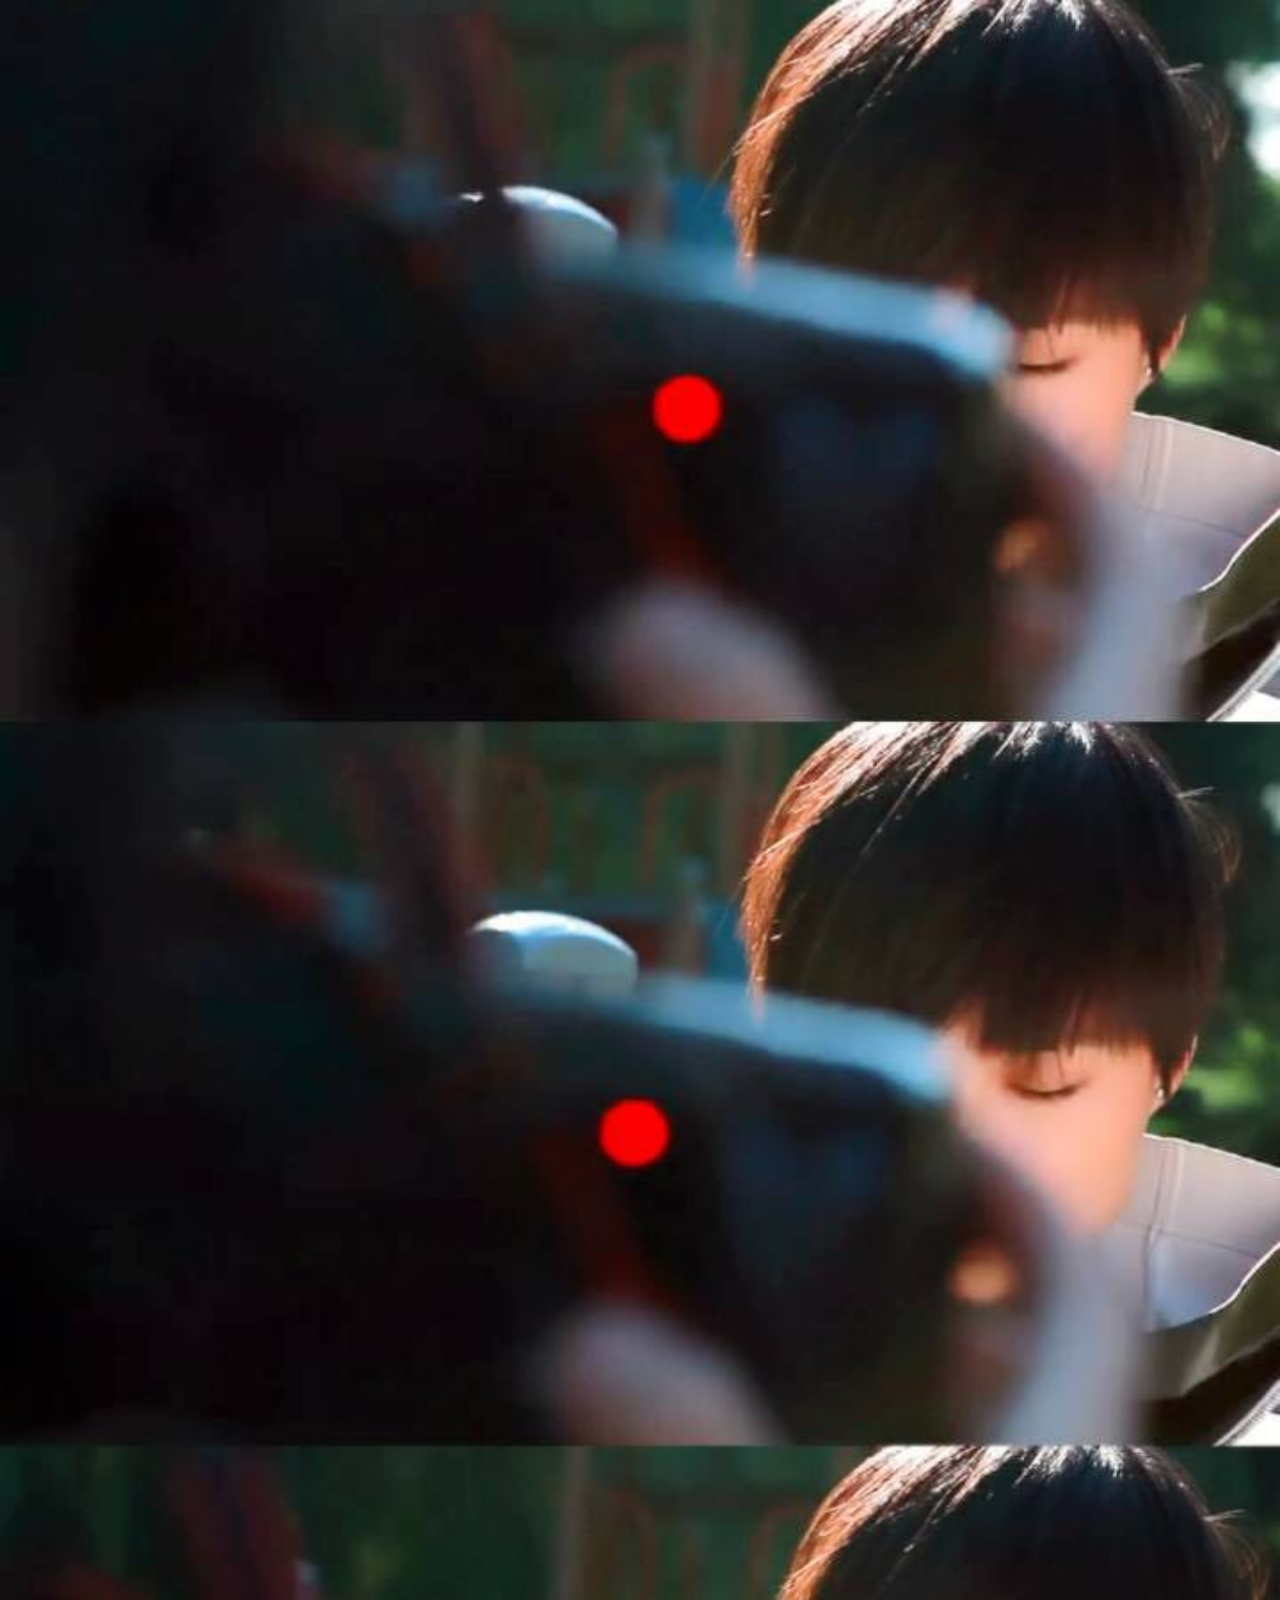
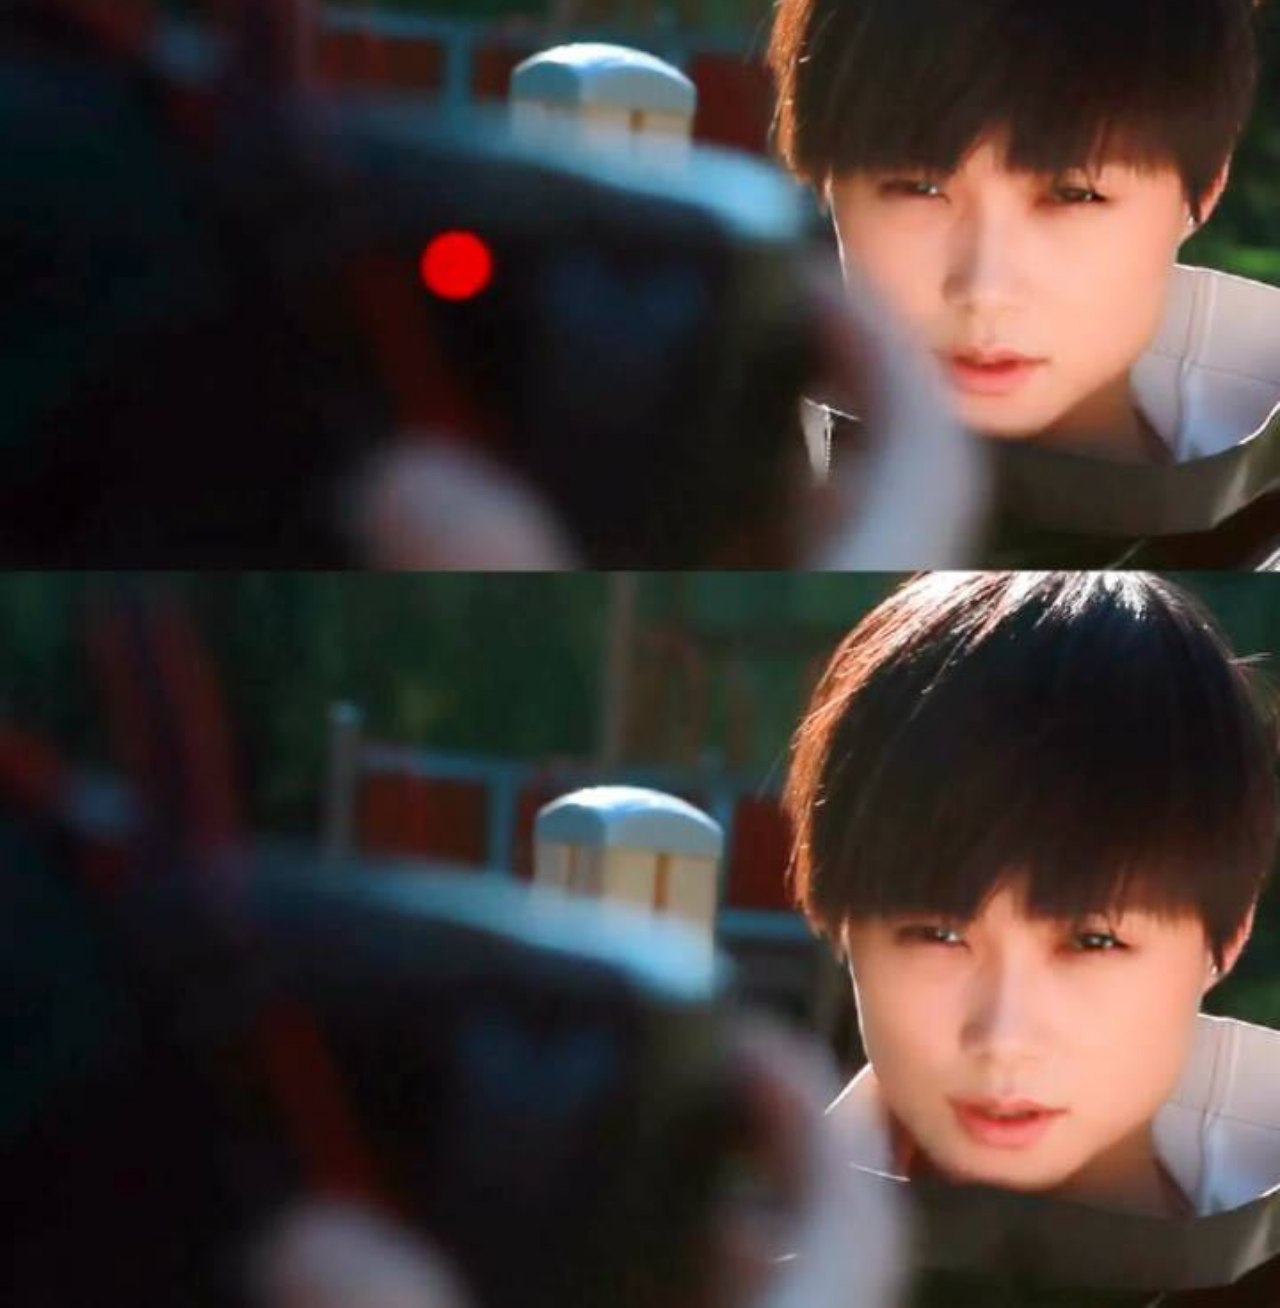
<file: PC/views/m/index.html>
<!DOCTYPE html>
<html lang="en">
<head>
    <meta charset="UTF-8">
    <meta name="viewport" content="width=device-width,initial-scale=1,minimum-scale=1,maximum-scale=1,user-scalable=no" />
    <meta name="format-detection" content="telephone=no">
    <meta name="apple-mobile-web-app-capable" content="yes" />
    <link rel="stylesheet" href="../../htdocs/static/css/reset.css" />
    <link rel="stylesheet" href="../../htdocs/static/css/common.css" />
    <title>梭罗蜜首页</title>
    <style>
        .wrap {
            width: 100%;
        }

        .wrap img {
            width: 100%;
        }

        .rechargebtn {
            z-index: 10;
            position: fixed;
            left: 0;
            right: 0;
            bottom: 0;
            width: 100%;
            height: 3.75rem;
            line-height: 3.75rem;
            font-size: 1.32rem;
            text-align: center;
            background-color: #ffde09;
            color: #ed584a;
        }
    </style>
</head>
<body>
<div class="wrap">
    <img src="../../htdocs/static/images/bg/index.jpg"/>
    <div id="ylimg" class="download">

    </div>
</div>
</body>
<script type="text/javascript" src="../../htdocs/static/lib/jquery-3.3.1.min.js"></script>
<script type="text/javascript">
    window.onload = function () {
        var isAniOS;
        var ua = navigator.userAgent.toLowerCase();
        var isChrome = window.navigator.userAgent.indexOf("Chrome") !== -1;
        if (/iphone|ipad|ipod/.test(ua)) {
            isAniOS = 1;
        } else if (/android/.test(ua)) {
            isAniOS = 2;
        }

        $('#ylimg').click(function () {
//                             alert(isAniOS);
            if (isAniOS == 2) {

                //安卓手机
                window.location.href = 'intent:#Intent;component=com.lac.ly/.ui.biglotto.BitLottoActivity;end';
            } else if (isAniOS == 1) {
                //苹果手机
                window.location.href = 'ly://bigLotterySelectNum';
            } else {
                //winphone手机
                window.location.href = 'intent:#Intent;component=com.lac.ly/.ui.biglotto.BitLottoActivity;end';
            }
        })
    }
</script>
</html>
</file>
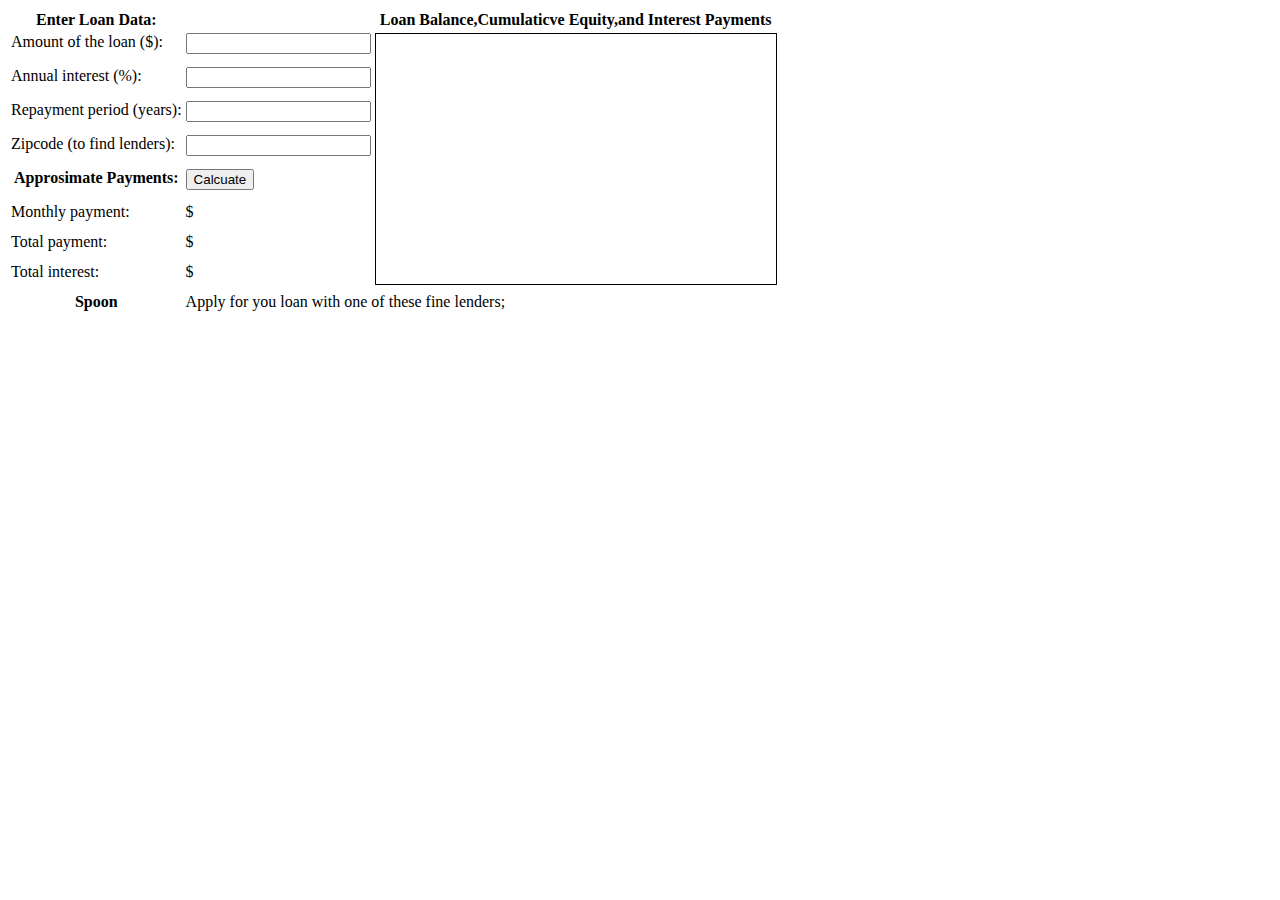
<file: PC/views/calculator.html>
<!DOCTYPE html>
<html lang="en">
<head>
    <meta charset="UTF-8">
    <title>贷款计算器</title>
    <style>
        .output {font-weight: bold;}
        #payment{text-decoration: underline;}
        #graph{border: solid black 1px;}
        th,td{vertical-align: top;}
    </style>
</head>
<body>
    <table>
        <tr>
            <th>Enter Loan Data:</th>
            <td></td>
            <th>Loan Balance,Cumulaticve Equity,and Interest Payments</th>
        </tr>
        <tr>
            <td>Amount of the loan ($):</td>
            <td><input id="amount" onchange="calculate();"></td>
            <td rowspan="8">
                <canvas id="graph" width="400" height="250"></canvas>
            </td>
        </tr>
        <tr>
            <td>Annual interest (%):</td>
            <td><input id="apr" onchange="calculate();"></td>
        </tr>
        <tr>
            <td>Repayment period (years):</td>
            <td><input id="years" onchange="calculate()"></td>
        </tr>
        <tr>
            <td>Zipcode (to find lenders):</td>
            <td><input id="zipcode" onchange="calculate()"></td>
        </tr>
        <tr>
            <th>Approsimate Payments:</th>
            <td><button onclick="calculate();">Calcuate</button></td>
        </tr>
        <tr>
            <td>Monthly payment:</td>
            <td>$<span class="output" id="payment"></span></td>
        </tr>
        <tr>
            <td>Total payment:</td>
            <td>$<span class="output" id="total"></span></td>
        </tr>
        <tr>
            <td>Total interest: </td>
            <td>$<span class="output" id="totalinterest"></span></td>
        </tr>
        <tr>
           <th>Spoon</th>
            <td colspan="2">Apply for you loan with one of these fine lenders;
            <div id="lenders"></div></td>
        </tr>
    </table>
<script>
    "use strict";
    function calculate() {
        //查找文档中用于输入输出的元素
       var amount = document.getElementById("amount");
       var apr = document.getElementById("apr");
       var years = document.getElementById("years");
       var zipcode = document.getElementById("zipcode");
       var payment = document.getElementById("payment");
       var total = document.getElementById("total");
       var totalinterest = document.getElementById("totalinterest");

       //假设所有的输入都是合法的,将从input元素中获取输入数据
       //将百分比格式转换为小数格式,并从年利率转换为月利率
        //将年度赔付转换为月度赔付
       var principal = parseFloat(amount.value);
       var interest = parseFloat(apr.value) / 100 /12;
       var payments = parseFloat(years.value) * 12;

       //现在计算月度赔付的数据
        var x = Math.pow(1 + interest, payments); // Math.pow进行幂次运算
        var monthly = (principal * x * interest) / (x - 1);

        //如果结果没有超过JavaScript能表示的数字范围,且用户的输入也正确
        //这里所展示的结果就是合法的
        if(isFinite(monthly)){
            //将数据填充至输出字段位置,四舍五入到小数点后两位数字
            payment.innerHTML = monthly.toFixed(2);
            total.innerHTML = (monthly * payments).toFixed(2);
            totalinterest.innerHTML = ((monthly * payments) - principal).toFixed(2);

            //将用户输入的数据保存下来,这样在下次访问时也能取到数据
            save(amount.value,apr.value,years.value,zipcode.value);

            //找到并展示本地放贷人,但忽略网络错误
            try{//捕获这段代码抛出的所有异常
                getLenders(amount.value,apr.value,years.value,zipcode.value);
            }
            catch (e) {

            }
            //最后,用图表展示贷款余额,利息和资产收益
            chart(principal,interest,monthly,payments);
        }else {
            payment.innerHTML = "";
            total.innerHTML = "";
            totalinterest.innerHTML = "";
            chart();
        }
    }
    function save(amount,apr,years,zipcode) {
        if(window.localStorage){
            localStorage.loan_amount = amount;
            localStorage.loan_apr = apr;
            localStorage.loan_years = years;
            localStorage.loan_zipcode = zipcode;
        }
    }

    window.onload = function(){
        if(window.localStorage && localStorage.loan_amount){
            document.getElementById("amount").value = localStorage.loan_amount;
            document.getElementById("apr").value = localStorage.loan_apr;
            document.getElementById("years").value = localStorage.loan_years;
            document.getElementById("zipcode").value = localStorage.loan_zipcode;
        }
    }
    function getLenders(amount,apr,years,zipcode){
        //如果浏览器不支持XMLHttpRequest对象,则退出
        if(!window.XMLHttpRequest) return;

        var ad = document.getElementById("lenders");
        if(!ad) return;

        var url = "getLenders.php" + "?amt=" + encodeURIComponent(amount) + "&apr" + encodeURIComponent(apr) + "&yrs" + encodeURIComponent(years) + "&zip" + encodeURIComponent(zipcode);

        var req = new XMLHttpRequest();
        req.open("GET",url);
        req.send(null);

        req.onreadystatechange = function(){
            if(req.readyState == 4 && req.status == 200){
                var response = req.responseText;
                var lenders = JSON.parse(response);

                var list = "";
                for(var i = 0; i < lenders.length; i++){
                    list += "<li><a href='" + lenders[i].url + "'>" +  lenders[i].name + "</a></li>";
                }
                ad.innerHTML = "<ul>" + list + "</ul>";
            }
        }
    }
    function chart(principal,interest,monthly,payments) {
        var graph = document.getElementById("graph");
        graph.width = graph.width;

        if(arguments.length == 0 || !graph.getContext) return;

        var g = graph.getContext("2d");
        var width = graph.width,
        height = graph.height;

        function paymentToX(n) {
            return n * width / payments;
        }
        function amountToY(a) {
            return height - (a * height / (monthly * payments * 1.05));
        }

        g.moveTo(paymentToX(0),amountToY(0));
        g.lineTo(paymentToX(payments),amountToY(monthly * payments));
        g.lineTo(paymentToX(payments),amountToY(0));
        g.closePath();
        g.fillStyle = "#f88";
        g.fill();
        g.font = "bold 12px sans-serif";
        g.fillText("Total Interest Payments", 20,20);

        var equity = 0;
        g.beginPath();
        g.moveTo(paymentToX(0),amountToY(0));
        for (var p = 1; p <= payments; p++){
            var thisMonthsInterest = (principal - equity) * interest;
            equity += (monthly - thisMonthsInterest);
            g.lineTo(paymentToX(p),amountToY(equity));
        }
        g.lineTo(paymentToX(payments),amountToY(0));
        g.closePath();
        g.fillStyle = "green";
        g.fill();
        g.fillText("Total Equity",20, 35);

        var bal = principal;
        g.beginPath();
        g.moveTo(paymentToX(0),amountToY(bal));
        for(var p = 1; p <= payments; p++){
            var thisMonthsInterest = bal * interest;
            bal -= (monthly - thisMonthsInterest);
            g.lineTo(paymentToX(p),amountToY(bal));
        }

        g.lineWidth = 3;
        g.stroke();
        g.fillStyle = "black";
        g.fillText("Loan Balance", 20, 50);

        g.textAlign = "center";
        var y = amountToY(0);
        for(var year = 1; year * 12 <= payments; year++){
           var x = paymentToX(year * 12);
           g.fillRect(x - 0.5, y - 3,1,3);
           if(year == 1) g.fillText("Year", x, y - 5);
           if(year % 5 == 0 && year *12 !== payments)
               g.fillText(String(year), x, y - 5);
        }
        g.textAlign = "right";
        g.textBaseline = "middle";
        var ticks = [monthly * payments, principal];
        var rightEdge = paymentToX(payments);
        for(var i = 0; i < ticks.length; i++){
            var y = amountToY(ticks[i]);
            g.fillRect(rightEdge - 3,y - 0.5, 3,1);
            g.fillText(String(ticks[i].toFixed(0)),rightEdge - 5, y);
        }
    }

</script>
</body>
</html>
</file>
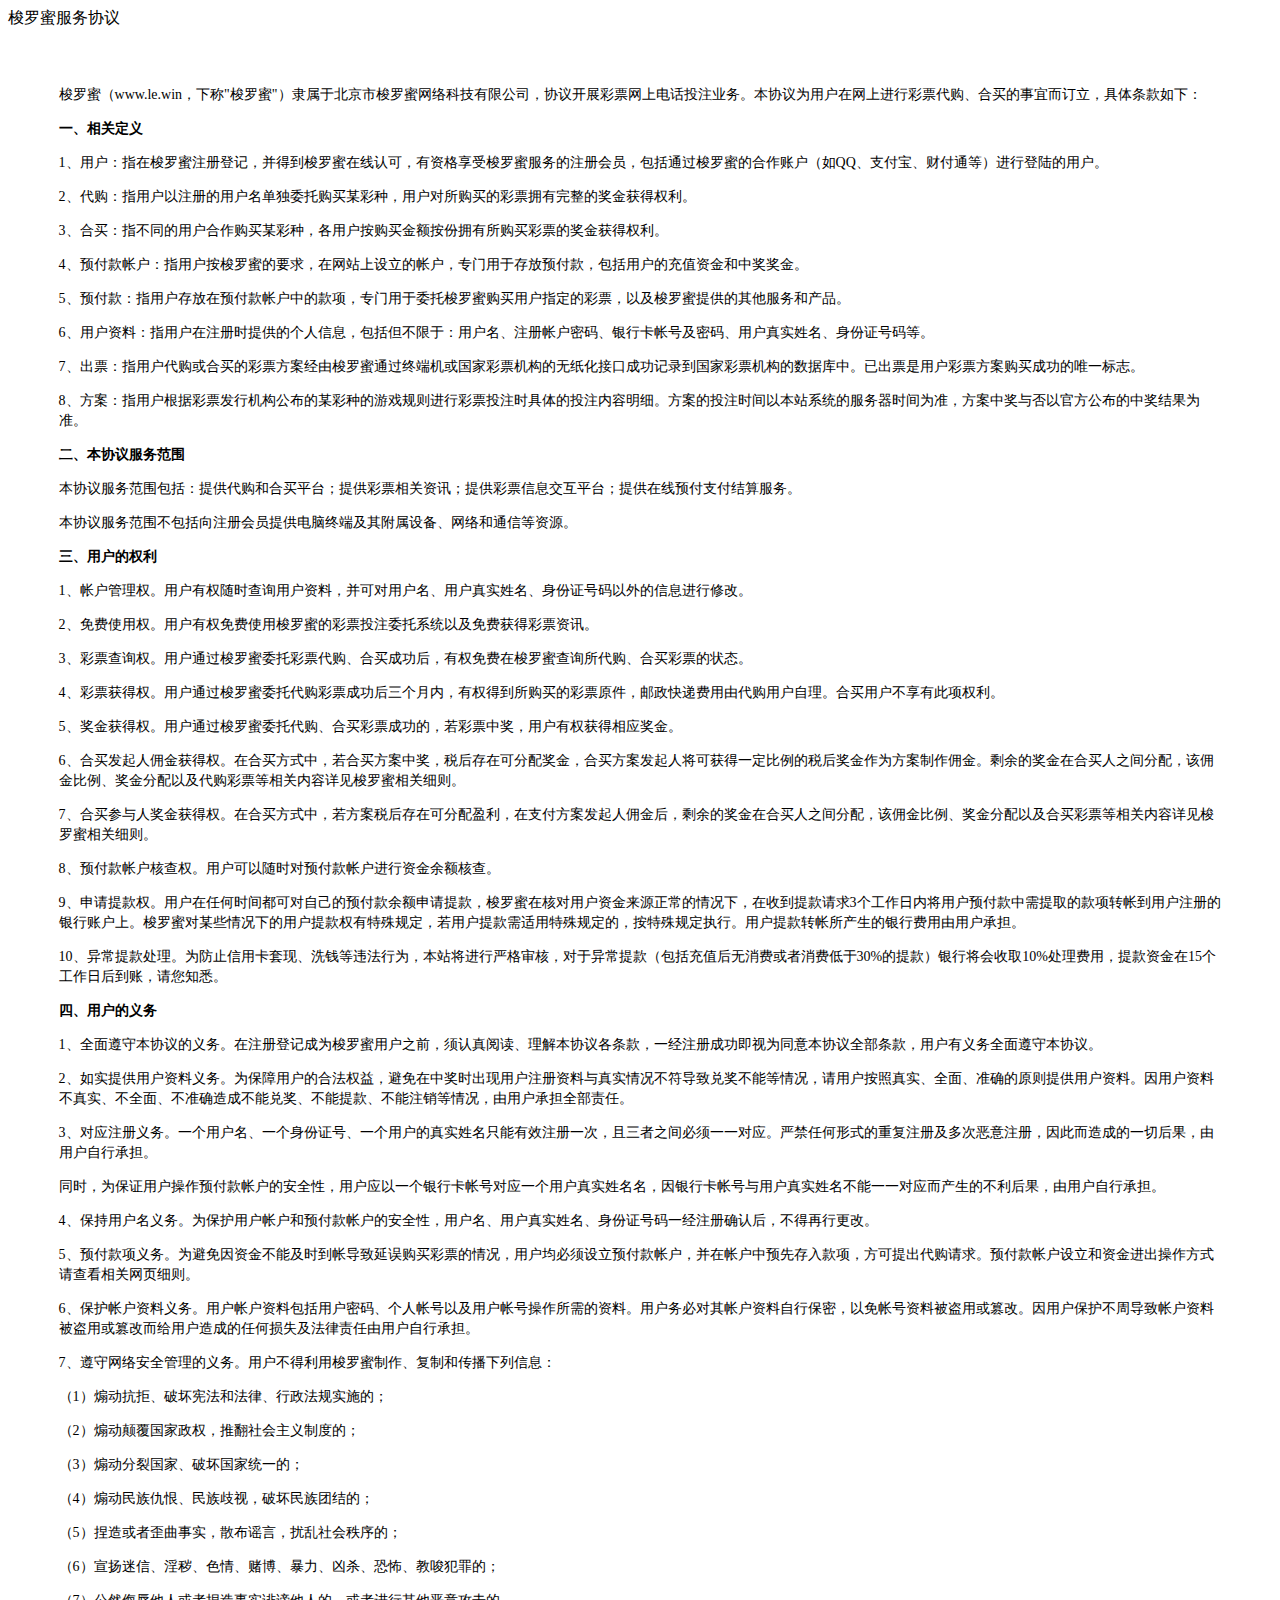
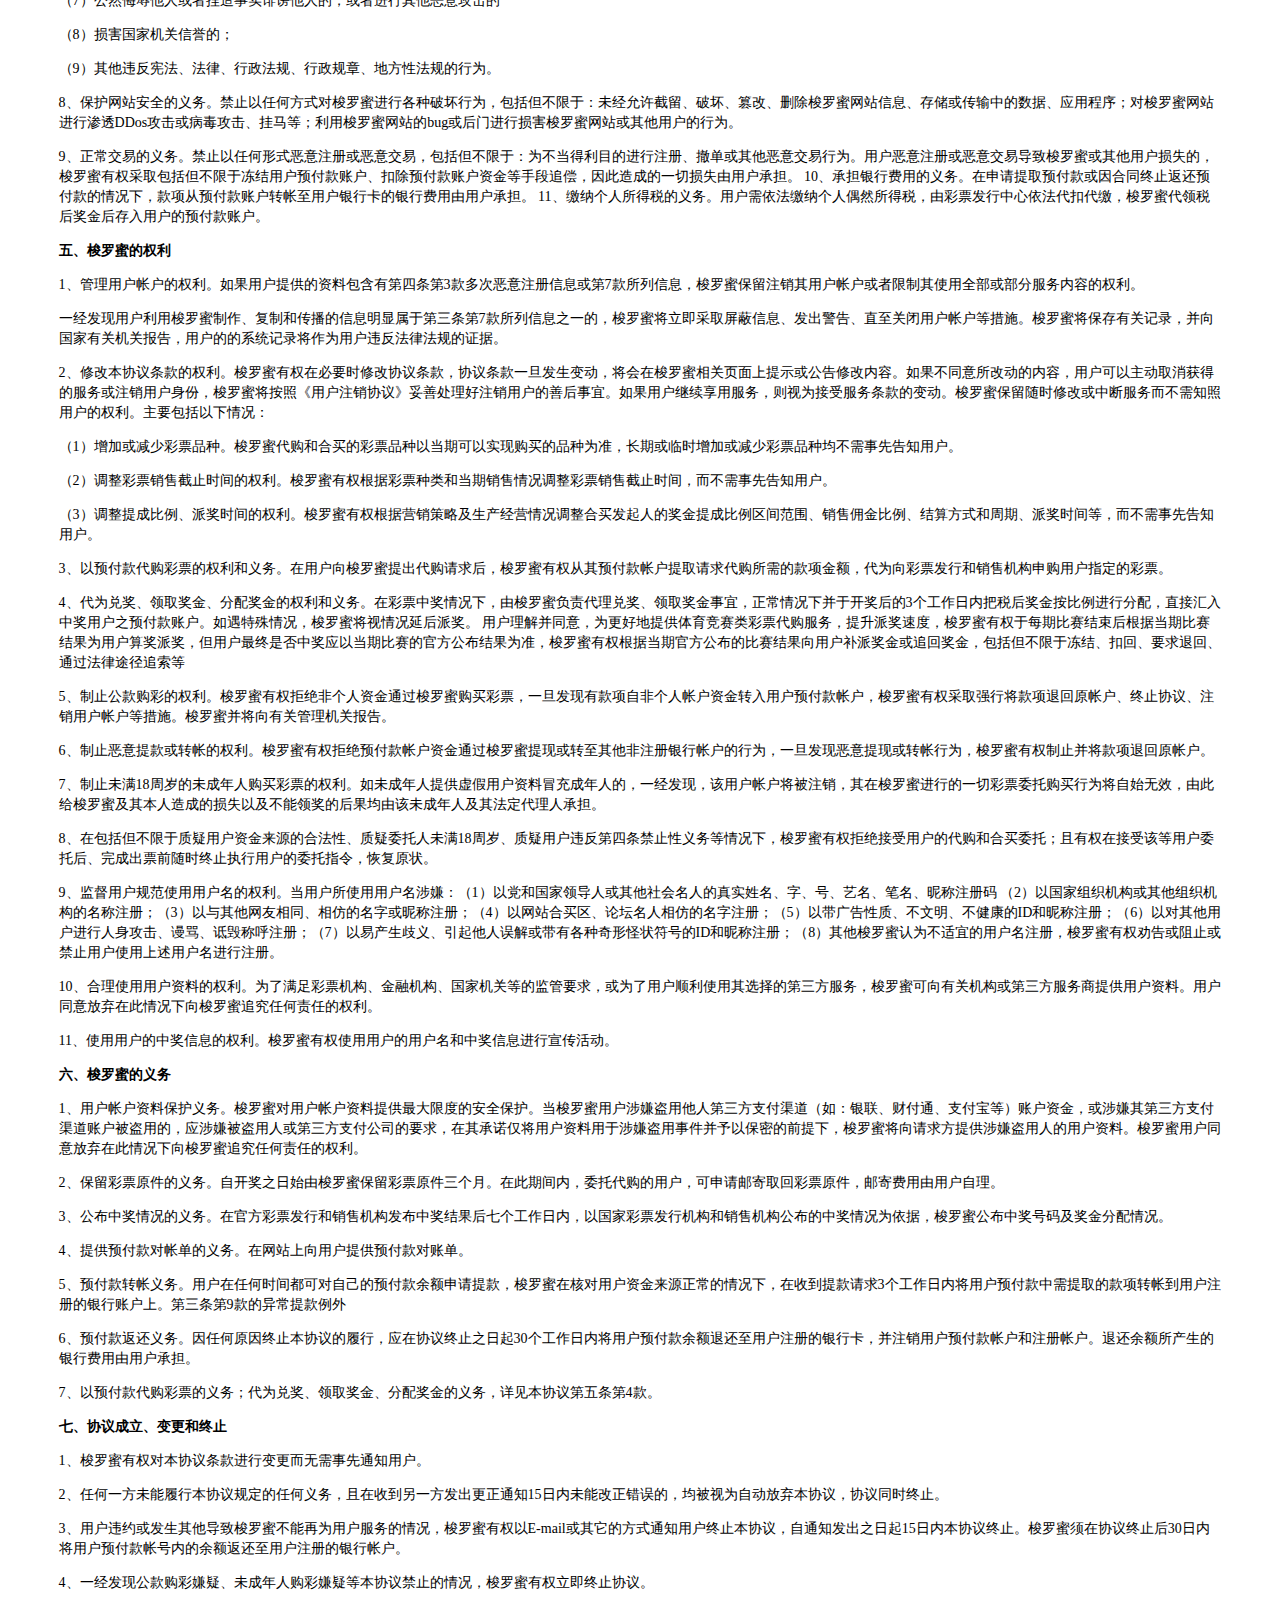
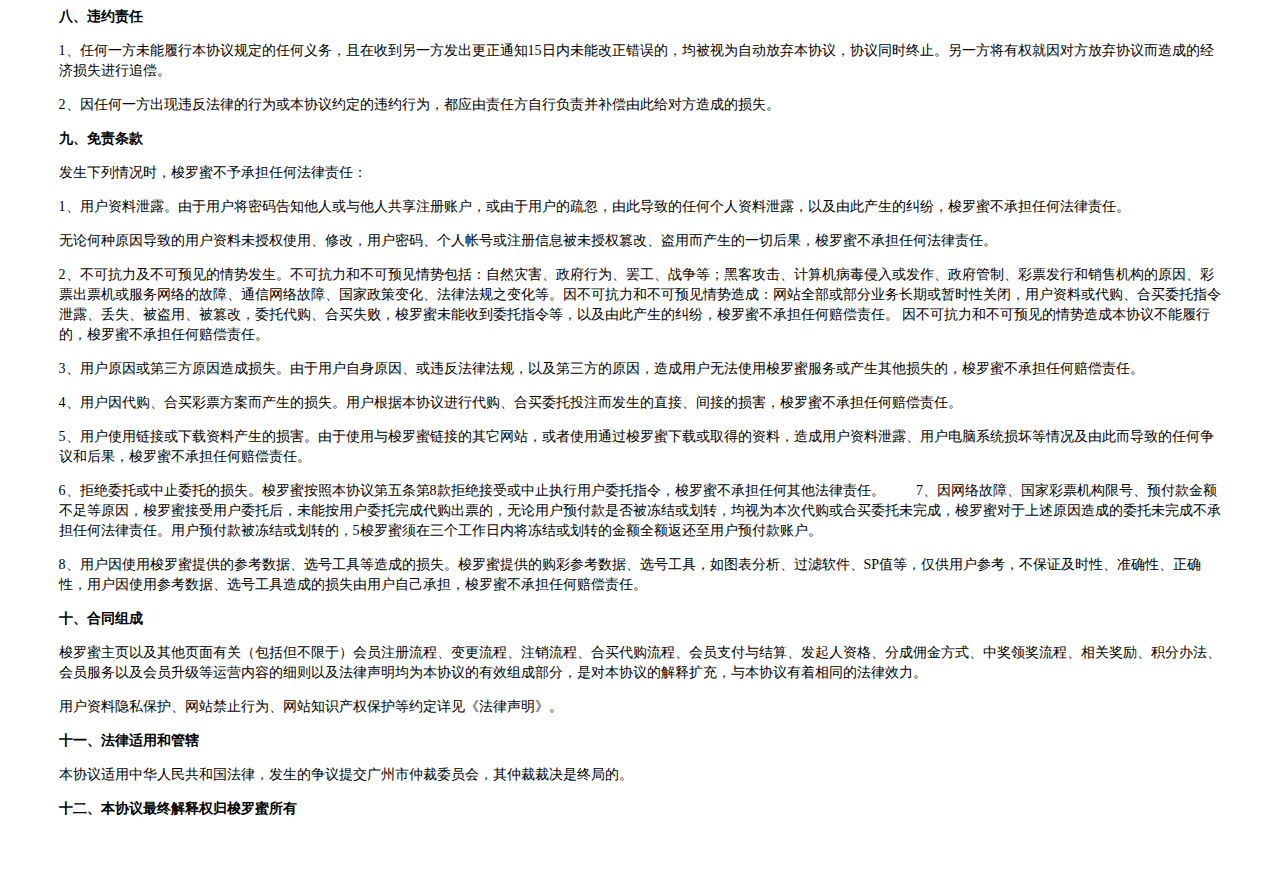
<file: PC/views/h5/protocol.html>
<!DOCTYPE html>
<html lang="en">
<head>
    <meta charset="UTF-8">
    <title>梭罗蜜服务协议</title>
    <style>
        .wrap{
            width: 100%;
            margin: 0 auto;
            background-color: #fff;
            padding: 1rem 0;
        }
        .main{
            width: 92%;
            margin: 40px auto;
            font-size: 14px;
            line-height: 20px;
        }
    </style>
</head>
<body>
<div class="nav clearfix">梭罗蜜服务协议
    <span class="fl some" onClick="javascript :history.back(-1);"><img :src="backicon"/></span>
</div>
<div class="wrap">
    <div class="main">
        <div>梭罗蜜（www.le.win，下称"梭罗蜜"）隶属于北京市梭罗蜜网络科技有限公司，协议开展彩票网上电话投注业务。本协议为用户在网上进行彩票代购、合买的事宜而订立，具体条款如下：</div>
        <p><strong>一、相关定义</strong></p>
        <p>1、用户：指在梭罗蜜注册登记，并得到梭罗蜜在线认可，有资格享受梭罗蜜服务的注册会员，包括通过梭罗蜜的合作账户（如QQ、支付宝、财付通等）进行登陆的用户。</p>
        <p>2、代购：指用户以注册的用户名单独委托购买某彩种，用户对所购买的彩票拥有完整的奖金获得权利。</p>
        <p>3、合买：指不同的用户合作购买某彩种，各用户按购买金额按份拥有所购买彩票的奖金获得权利。</p>
        <p>4、预付款帐户：指用户按梭罗蜜的要求，在网站上设立的帐户，专门用于存放预付款，包括用户的充值资金和中奖奖金。</p>
        <p>5、预付款：指用户存放在预付款帐户中的款项，专门用于委托梭罗蜜购买用户指定的彩票，以及梭罗蜜提供的其他服务和产品。</p>
        <p>6、用户资料：指用户在注册时提供的个人信息，包括但不限于：用户名、注册帐户密码、银行卡帐号及密码、用户真实姓名、身份证号码等。</p>
        <p>7、出票：指用户代购或合买的彩票方案经由梭罗蜜通过终端机或国家彩票机构的无纸化接口成功记录到国家彩票机构的数据库中。已出票是用户彩票方案购买成功的唯一标志。</p>
        <p>8、方案：指用户根据彩票发行机构公布的某彩种的游戏规则进行彩票投注时具体的投注内容明细。方案的投注时间以本站系统的服务器时间为准，方案中奖与否以官方公布的中奖结果为准。</p>
        <p><strong>二、本协议服务范围</strong></p>
        <p>本协议服务范围包括：提供代购和合买平台；提供彩票相关资讯；提供彩票信息交互平台；提供在线预付支付结算服务。</p>
        <p>本协议服务范围不包括向注册会员提供电脑终端及其附属设备、网络和通信等资源。</p>
        <p><strong>三、用户的权利</strong></p>
        <p>1、帐户管理权。用户有权随时查询用户资料，并可对用户名、用户真实姓名、身份证号码以外的信息进行修改。</p>
        <p>2、免费使用权。用户有权免费使用梭罗蜜的彩票投注委托系统以及免费获得彩票资讯。</p>
        <p>3、彩票查询权。用户通过梭罗蜜委托彩票代购、合买成功后，有权免费在梭罗蜜查询所代购、合买彩票的状态。</p>
        <p>4、彩票获得权。用户通过梭罗蜜委托代购彩票成功后三个月内，有权得到所购买的彩票原件，邮政快递费用由代购用户自理。合买用户不享有此项权利。</p>
        <p>5、奖金获得权。用户通过梭罗蜜委托代购、合买彩票成功的，若彩票中奖，用户有权获得相应奖金。</p>
        <p>6、合买发起人佣金获得权。在合买方式中，若合买方案中奖，税后存在可分配奖金，合买方案发起人将可获得一定比例的税后奖金作为方案制作佣金。剩余的奖金在合买人之间分配，该佣金比例、奖金分配以及代购彩票等相关内容详见梭罗蜜相关细则。</p>
        <p>7、合买参与人奖金获得权。在合买方式中，若方案税后存在可分配盈利，在支付方案发起人佣金后，剩余的奖金在合买人之间分配，该佣金比例、奖金分配以及合买彩票等相关内容详见梭罗蜜相关细则。</p>
        <p>8、预付款帐户核查权。用户可以随时对预付款帐户进行资金余额核查。</p>
        <p>9、申请提款权。用户在任何时间都可对自己的预付款余额申请提款，梭罗蜜在核对用户资金来源正常的情况下，在收到提款请求3个工作日内将用户预付款中需提取的款项转帐到用户注册的银行账户上。梭罗蜜对某些情况下的用户提款权有特殊规定，若用户提款需适用特殊规定的，按特殊规定执行。用户提款转帐所产生的银行费用由用户承担。</p>
        <p>10、异常提款处理。为防止信用卡套现、洗钱等违法行为，本站将进行严格审核，对于异常提款（包括充值后无消费或者消费低于30%的提款）银行将会收取10%处理费用，提款资金在15个工作日后到账，请您知悉。</p>
        <p><strong>四、用户的义务</strong></p>
        <p>1、全面遵守本协议的义务。在注册登记成为梭罗蜜用户之前，须认真阅读、理解本协议各条款，一经注册成功即视为同意本协议全部条款，用户有义务全面遵守本协议。</p>
        <p>2、如实提供用户资料义务。为保障用户的合法权益，避免在中奖时出现用户注册资料与真实情况不符导致兑奖不能等情况，请用户按照真实、全面、准确的原则提供用户资料。因用户资料不真实、不全面、不准确造成不能兑奖、不能提款、不能注销等情况，由用户承担全部责任。</p>
        <p>3、对应注册义务。一个用户名、一个身份证号、一个用户的真实姓名只能有效注册一次，且三者之间必须一一对应。严禁任何形式的重复注册及多次恶意注册，因此而造成的一切后果，由用户自行承担。</p>
        <p>同时，为保证用户操作预付款帐户的安全性，用户应以一个银行卡帐号对应一个用户真实姓名名，因银行卡帐号与用户真实姓名不能一一对应而产生的不利后果，由用户自行承担。</p>
        <p>4、保持用户名义务。为保护用户帐户和预付款帐户的安全性，用户名、用户真实姓名、身份证号码一经注册确认后，不得再行更改。</p>
        <p>5、预付款项义务。为避免因资金不能及时到帐导致延误购买彩票的情况，用户均必须设立预付款帐户，并在帐户中预先存入款项，方可提出代购请求。预付款帐户设立和资金进出操作方式请查看相关网页细则。</p>
        <p>6、保护帐户资料义务。用户帐户资料包括用户密码、个人帐号以及用户帐号操作所需的资料。用户务必对其帐户资料自行保密，以免帐号资料被盗用或篡改。因用户保护不周导致帐户资料被盗用或篡改而给用户造成的任何损失及法律责任由用户自行承担。</p>
        <p>7、遵守网络安全管理的义务。用户不得利用梭罗蜜制作、复制和传播下列信息：</p>
        <p>（1）煽动抗拒、破坏宪法和法律、行政法规实施的；</p>
        <p>（2）煽动颠覆国家政权，推翻社会主义制度的；</p>
        <p>（3）煽动分裂国家、破坏国家统一的；</p>
        <p>（4）煽动民族仇恨、民族歧视，破坏民族团结的；</p>
        <p>（5）捏造或者歪曲事实，散布谣言，扰乱社会秩序的；</p>
        <p>（6）宣扬迷信、淫秽、色情、赌博、暴力、凶杀、恐怖、教唆犯罪的；</p>
        <p>（7）公然侮辱他人或者捏造事实诽谤他人的，或者进行其他恶意攻击的</p>
        <p>（8）损害国家机关信誉的；</p>
        <p>（9）其他违反宪法、法律、行政法规、行政规章、地方性法规的行为。</p>
        <p>8、保护网站安全的义务。禁止以任何方式对梭罗蜜进行各种破坏行为，包括但不限于：未经允许截留、破坏、篡改、删除梭罗蜜网站信息、存储或传输中的数据、应用程序；对梭罗蜜网站进行渗透DDos攻击或病毒攻击、挂马等；利用梭罗蜜网站的bug或后门进行损害梭罗蜜网站或其他用户的行为。</p>
        <p>9、正常交易的义务。禁止以任何形式恶意注册或恶意交易，包括但不限于：为不当得利目的进行注册、撤单或其他恶意交易行为。用户恶意注册或恶意交易导致梭罗蜜或其他用户损失的，梭罗蜜有权采取包括但不限于冻结用户预付款账户、扣除预付款账户资金等手段追偿，因此造成的一切损失由用户承担。 10、承担银行费用的义务。在申请提取预付款或因合同终止返还预付款的情况下，款项从预付款账户转帐至用户银行卡的银行费用由用户承担。 11、缴纳个人所得税的义务。用户需依法缴纳个人偶然所得税，由彩票发行中心依法代扣代缴，梭罗蜜代领税后奖金后存入用户的预付款账户。</p>
        <p><strong>五、梭罗蜜的权利</strong></p>
        <p>1、管理用户帐户的权利。如果用户提供的资料包含有第四条第3款多次恶意注册信息或第7款所列信息，梭罗蜜保留注销其用户帐户或者限制其使用全部或部分服务内容的权利。</p>
        <p>一经发现用户利用梭罗蜜制作、复制和传播的信息明显属于第三条第7款所列信息之一的，梭罗蜜将立即采取屏蔽信息、发出警告、直至关闭用户帐户等措施。梭罗蜜将保存有关记录，并向国家有关机关报告，用户的的系统记录将作为用户违反法律法规的证据。</p>
        <p>2、修改本协议条款的权利。梭罗蜜有权在必要时修改协议条款，协议条款一旦发生变动，将会在梭罗蜜相关页面上提示或公告修改内容。如果不同意所改动的内容，用户可以主动取消获得的服务或注销用户身份，梭罗蜜将按照《用户注销协议》妥善处理好注销用户的善后事宜。如果用户继续享用服务，则视为接受服务条款的变动。梭罗蜜保留随时修改或中断服务而不需知照用户的权利。主要包括以下情况：</p>
        <p>（1）增加或减少彩票品种。梭罗蜜代购和合买的彩票品种以当期可以实现购买的品种为准，长期或临时增加或减少彩票品种均不需事先告知用户。</p>
        <p>（2）调整彩票销售截止时间的权利。梭罗蜜有权根据彩票种类和当期销售情况调整彩票销售截止时间，而不需事先告知用户。</p>
        <p>（3）调整提成比例、派奖时间的权利。梭罗蜜有权根据营销策略及生产经营情况调整合买发起人的奖金提成比例区间范围、销售佣金比例、结算方式和周期、派奖时间等，而不需事先告知用户。</p>
        <p>3、以预付款代购彩票的权利和义务。在用户向梭罗蜜提出代购请求后，梭罗蜜有权从其预付款帐户提取请求代购所需的款项金额，代为向彩票发行和销售机构申购用户指定的彩票。</p>
        <p>4、代为兑奖、领取奖金、分配奖金的权利和义务。在彩票中奖情况下，由梭罗蜜负责代理兑奖、领取奖金事宜，正常情况下并于开奖后的3个工作日内把税后奖金按比例进行分配，直接汇入中奖用户之预付款账户。如遇特殊情况，梭罗蜜将视情况延后派奖。 用户理解并同意，为更好地提供体育竞赛类彩票代购服务，提升派奖速度，梭罗蜜有权于每期比赛结束后根据当期比赛结果为用户算奖派奖，但用户最终是否中奖应以当期比赛的官方公布结果为准，梭罗蜜有权根据当期官方公布的比赛结果向用户补派奖金或追回奖金，包括但不限于冻结、扣回、要求退回、通过法律途径追索等</p>
        <p>5、制止公款购彩的权利。梭罗蜜有权拒绝非个人资金通过梭罗蜜购买彩票，一旦发现有款项自非个人帐户资金转入用户预付款帐户，梭罗蜜有权采取强行将款项退回原帐户、终止协议、注销用户帐户等措施。梭罗蜜并将向有关管理机关报告。</p>
        <p>6、制止恶意提款或转帐的权利。梭罗蜜有权拒绝预付款帐户资金通过梭罗蜜提现或转至其他非注册银行帐户的行为，一旦发现恶意提现或转帐行为，梭罗蜜有权制止并将款项退回原帐户。</p>
        <p>7、制止未满18周岁的未成年人购买彩票的权利。如未成年人提供虚假用户资料冒充成年人的，一经发现，该用户帐户将被注销，其在梭罗蜜进行的一切彩票委托购买行为将自始无效，由此给梭罗蜜及其本人造成的损失以及不能领奖的后果均由该未成年人及其法定代理人承担。</p>
        <p>8、在包括但不限于质疑用户资金来源的合法性、质疑委托人未满18周岁、质疑用户违反第四条禁止性义务等情况下，梭罗蜜有权拒绝接受用户的代购和合买委托；且有权在接受该等用户委托后、完成出票前随时终止执行用户的委托指令，恢复原状。</p>
        <p>9、监督用户规范使用用户名的权利。当用户所使用用户名涉嫌：（1）以党和国家领导人或其他社会名人的真实姓名、字、号、艺名、笔名、昵称注册码 （2）以国家组织机构或其他组织机构的名称注册；（3）以与其他网友相同、相仿的名字或昵称注册；（4）以网站合买区、论坛名人相仿的名字注册；（5）以带广告性质、不文明、不健康的ID和昵称注册；（6）以对其他用户进行人身攻击、谩骂、诋毁称呼注册；（7）以易产生歧义、引起他人误解或带有各种奇形怪状符号的ID和昵称注册；（8）其他梭罗蜜认为不适宜的用户名注册，梭罗蜜有权劝告或阻止或禁止用户使用上述用户名进行注册。</p>
        <p>10、合理使用用户资料的权利。为了满足彩票机构、金融机构、国家机关等的监管要求，或为了用户顺利使用其选择的第三方服务，梭罗蜜可向有关机构或第三方服务商提供用户资料。用户同意放弃在此情况下向梭罗蜜追究任何责任的权利。</p>
        <p>11、使用用户的中奖信息的权利。梭罗蜜有权使用用户的用户名和中奖信息进行宣传活动。</p>
        <p><strong>六、梭罗蜜的义务</strong></p>
        <p>1、用户帐户资料保护义务。梭罗蜜对用户帐户资料提供最大限度的安全保护。当梭罗蜜用户涉嫌盗用他人第三方支付渠道（如：银联、财付通、支付宝等）账户资金，或涉嫌其第三方支付渠道账户被盗用的，应涉嫌被盗用人或第三方支付公司的要求，在其承诺仅将用户资料用于涉嫌盗用事件并予以保密的前提下，梭罗蜜将向请求方提供涉嫌盗用人的用户资料。梭罗蜜用户同意放弃在此情况下向梭罗蜜追究任何责任的权利。</p>
        <p>2、保留彩票原件的义务。自开奖之日始由梭罗蜜保留彩票原件三个月。在此期间内，委托代购的用户，可申请邮寄取回彩票原件，邮寄费用由用户自理。</p>
        <p>3、公布中奖情况的义务。在官方彩票发行和销售机构发布中奖结果后七个工作日内，以国家彩票发行机构和销售机构公布的中奖情况为依据，梭罗蜜公布中奖号码及奖金分配情况。</p>
        <p>4、提供预付款对帐单的义务。在网站上向用户提供预付款对账单。</p>
        <p>5、预付款转帐义务。用户在任何时间都可对自己的预付款余额申请提款，梭罗蜜在核对用户资金来源正常的情况下，在收到提款请求3个工作日内将用户预付款中需提取的款项转帐到用户注册的银行账户上。第三条第9款的异常提款例外</p>
        <p>6、预付款返还义务。因任何原因终止本协议的履行，应在协议终止之日起30个工作日内将用户预付款余额退还至用户注册的银行卡，并注销用户预付款帐户和注册帐户。退还余额所产生的银行费用由用户承担。</p>
        <p>7、以预付款代购彩票的义务；代为兑奖、领取奖金、分配奖金的义务，详见本协议第五条第4款。</p>
        <p><strong>七、协议成立、变更和终止</strong></p>
        <p>1、梭罗蜜有权对本协议条款进行变更而无需事先通知用户。</p>
        <p>2、任何一方未能履行本协议规定的任何义务，且在收到另一方发出更正通知15日内未能改正错误的，均被视为自动放弃本协议，协议同时终止。</p>
        <p>3、用户违约或发生其他导致梭罗蜜不能再为用户服务的情况，梭罗蜜有权以E-mail或其它的方式通知用户终止本协议，自通知发出之日起15日内本协议终止。梭罗蜜须在协议终止后30日内将用户预付款帐号内的余额返还至用户注册的银行帐户。</p>
        <p>4、一经发现公款购彩嫌疑、未成年人购彩嫌疑等本协议禁止的情况，梭罗蜜有权立即终止协议。</p>
        <p><strong>八、违约责任</strong></p>
        <p>1、任何一方未能履行本协议规定的任何义务，且在收到另一方发出更正通知15日内未能改正错误的，均被视为自动放弃本协议，协议同时终止。另一方将有权就因对方放弃协议而造成的经济损失进行追偿。</p>
        <p>2、因任何一方出现违反法律的行为或本协议约定的违约行为，都应由责任方自行负责并补偿由此给对方造成的损失。</p>
        <p><strong>九、免责条款</strong></p>
        <p>发生下列情况时，梭罗蜜不予承担任何法律责任：</p>
        <p>1、用户资料泄露。由于用户将密码告知他人或与他人共享注册账户，或由于用户的疏忽，由此导致的任何个人资料泄露，以及由此产生的纠纷，梭罗蜜不承担任何法律责任。</p>
        <p>无论何种原因导致的用户资料未授权使用、修改，用户密码、个人帐号或注册信息被未授权篡改、盗用而产生的一切后果，梭罗蜜不承担任何法律责任。</p>
        <p>2、不可抗力及不可预见的情势发生。不可抗力和不可预见情势包括：自然灾害、政府行为、罢工、战争等；黑客攻击、计算机病毒侵入或发作、政府管制、彩票发行和销售机构的原因、彩票出票机或服务网络的故障、通信网络故障、国家政策变化、法律法规之变化等。因不可抗力和不可预见情势造成：网站全部或部分业务长期或暂时性关闭，用户资料或代购、合买委托指令泄露、丢失、被盗用、被篡改，委托代购、合买失败，梭罗蜜未能收到委托指令等，以及由此产生的纠纷，梭罗蜜不承担任何赔偿责任。 因不可抗力和不可预见的情势造成本协议不能履行的，梭罗蜜不承担任何赔偿责任。</p>
        <p>3、用户原因或第三方原因造成损失。由于用户自身原因、或违反法律法规，以及第三方的原因，造成用户无法使用梭罗蜜服务或产生其他损失的，梭罗蜜不承担任何赔偿责任。</p>
        <p>4、用户因代购、合买彩票方案而产生的损失。用户根据本协议进行代购、合买委托投注而发生的直接、间接的损害，梭罗蜜不承担任何赔偿责任。</p>
        <p>5、用户使用链接或下载资料产生的损害。由于使用与梭罗蜜链接的其它网站，或者使用通过梭罗蜜下载或取得的资料，造成用户资料泄露、用户电脑系统损坏等情况及由此而导致的任何争议和后果，梭罗蜜不承担任何赔偿责任。</p>
        <p>6、拒绝委托或中止委托的损失。梭罗蜜按照本协议第五条第8款拒绝接受或中止执行用户委托指令，梭罗蜜不承担任何其他法律责任。 　　7、因网络故障、国家彩票机构限号、预付款金额不足等原因，梭罗蜜接受用户委托后，未能按用户委托完成代购出票的，无论用户预付款是否被冻结或划转，均视为本次代购或合买委托未完成，梭罗蜜对于上述原因造成的委托未完成不承担任何法律责任。用户预付款被冻结或划转的，5梭罗蜜须在三个工作日内将冻结或划转的金额全额返还至用户预付款账户。</p>
        <p>8、用户因使用梭罗蜜提供的参考数据、选号工具等造成的损失。梭罗蜜提供的购彩参考数据、选号工具，如图表分析、过滤软件、SP值等，仅供用户参考，不保证及时性、准确性、正确性，用户因使用参考数据、选号工具造成的损失由用户自己承担，梭罗蜜不承担任何赔偿责任。</p>
        <p><strong>十、合同组成</strong></p>
        <p>梭罗蜜主页以及其他页面有关（包括但不限于）会员注册流程、变更流程、注销流程、合买代购流程、会员支付与结算、发起人资格、分成佣金方式、中奖领奖流程、相关奖励、积分办法、会员服务以及会员升级等运营内容的细则以及法律声明均为本协议的有效组成部分，是对本协议的解释扩充，与本协议有着相同的法律效力。</p>
        <div>用户资料隐私保护、网站禁止行为、网站知识产权保护等约定详见《法律声明》。</div>
        <p><strong>十一、法律适用和管辖</strong></p>
        <p>本协议适用中华人民共和国法律，发生的争议提交广州市仲裁委员会，其仲裁裁决是终局的。</p>
        <p><strong>十二、本协议最终解释权归梭罗蜜所有</strong></p>
    </div>
</div>
</body>
</html>
</file>
<file: PC/htdocs/static/css/common.css>
body {
	width: 100%;
	background-color: #F8F8F8;
	overflow-x: hidden;
	/*overflow: hidden;*/
}

html {
	font-size: 62.5%
}

@media screen and (min-width:375px) {
	html {
		font-size: 73.24%
	}
}

@media screen and (min-width:414px) {
	html {
		font-size: 80.86%
	}
}

@media screen and (min-width:481px) {
	html {
		font-size: 94%
	}
}

@media screen and (min-width:561px) {
	html {
		font-size: 109%
	}
}

@media screen and (min-width:641px) {
	html {
		font-size: 125%
	}
}

.fl {
	float: left;
}

.fr {
	float: right;
}

.line {
	border-top: 1px solid #F8F8F8;
}

.col000 {
	color: #000;
}

.col333 {
	color: #333;
}

.col666 {
	color: #666;
}

.col999 {
	color: #999;
}

.bom10 {
	margin-bottom: 10px;
}

.center {
	text-align: center;
}

.red {
	color: #e74c3c;
}

.blue {
	color: #00A0FF;
}

.showTip {
	background: rgba(0, 0, 0, 0.5);
	border-radius: .4rem;
	color: #fff;
	display: none;
	font-size: 1.1rem;
	line-height: 2rem;
	text-align: center;
	min-width: 14rem;
	max-width: 14rem;
	padding: .2rem .2rem;
	position: fixed;
	left: 50%;
	top: 50%;
	margin-left: -7rem;
	z-index: 1001;
}

.shadow {
	display: none;
	position: fixed;
	top: 0;
	right: 0;
	bottom: 0;
	left: 0;
	background-color: rgba(0, 0, 0, 0.6);
}
</file>
